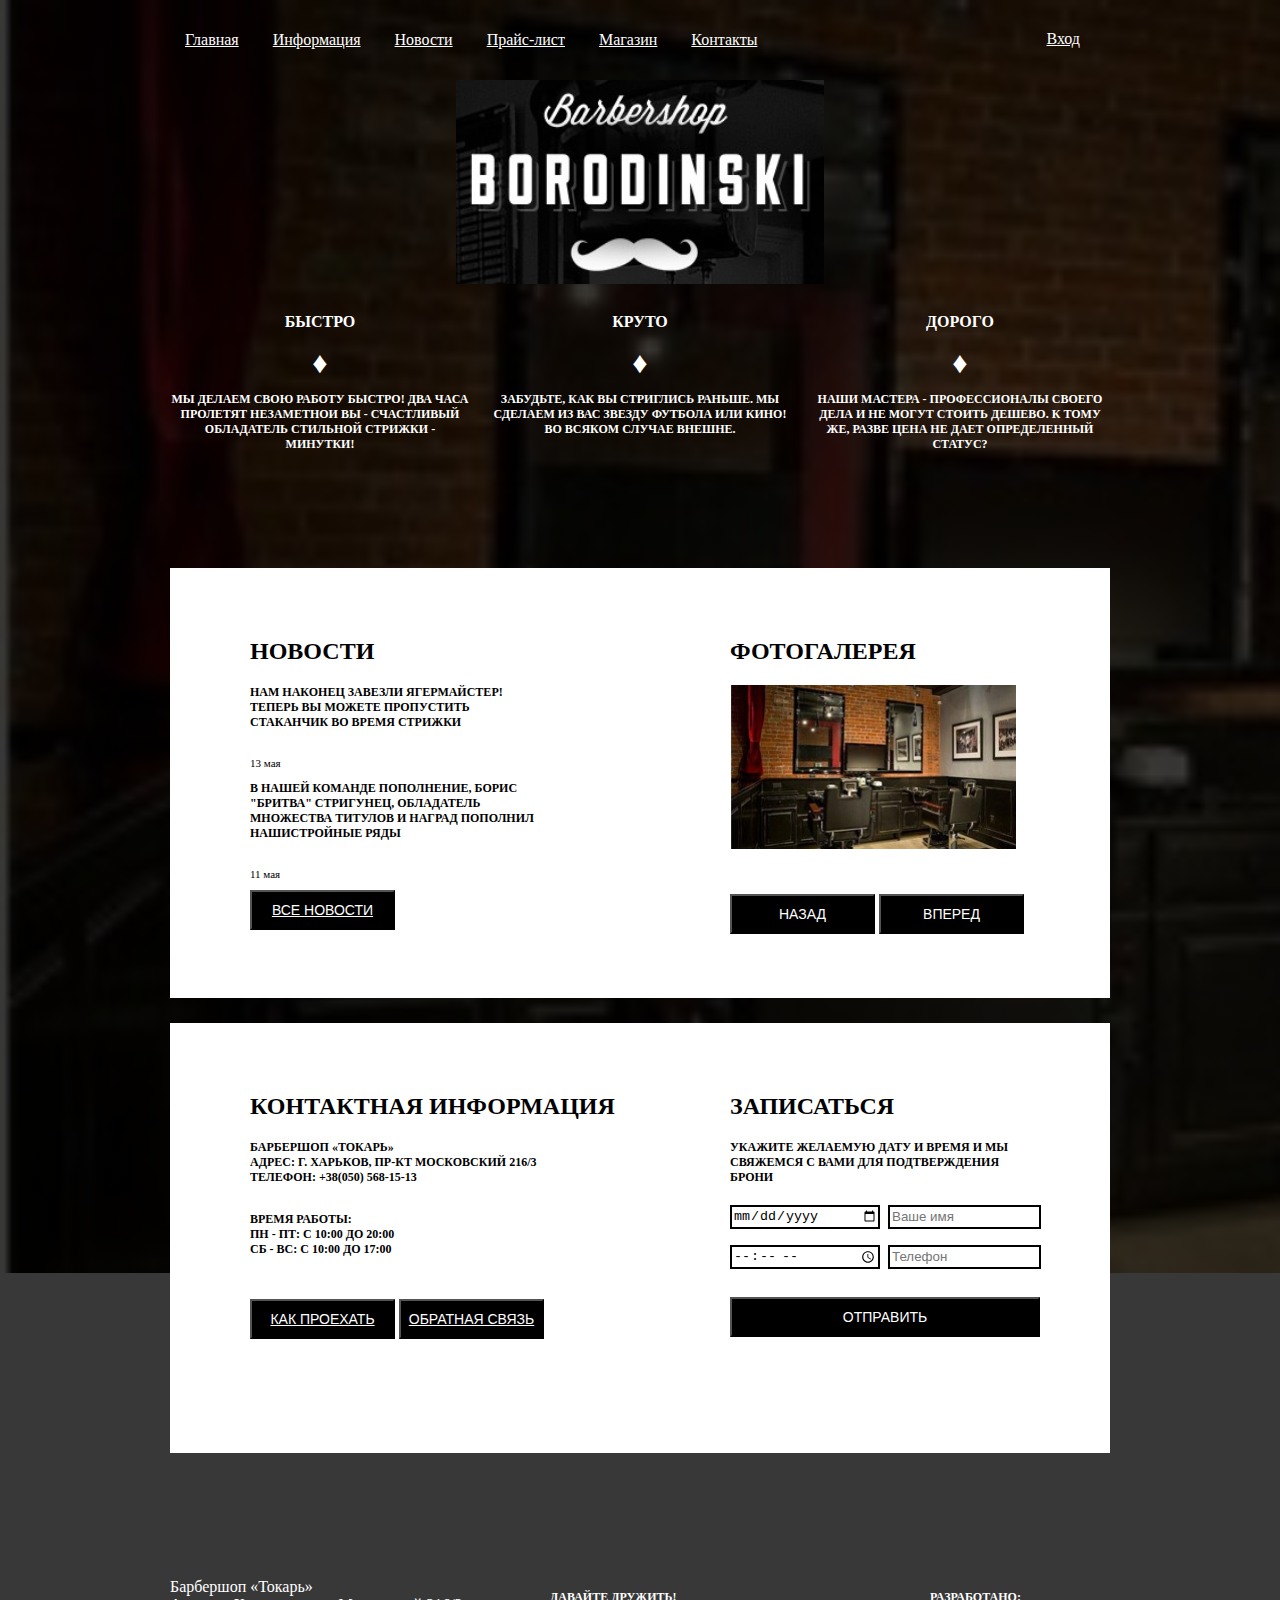
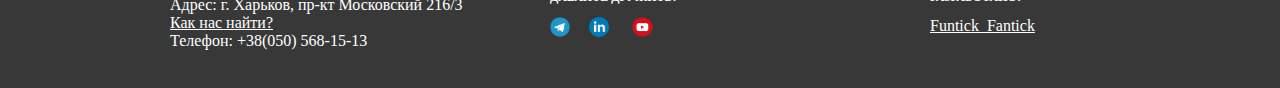
<file: Barbershop/index.html>
<!DOCTYPE html>

<html lang="ru">

<head>
    <meta charset="UTF-8">
    <meta name="viewport" content="width=device-width, initial-scale=1.0">
    <meta http-equiv="X-UA-Compatible" content="ie=edge">
    <title>Барбершоп "Токарь"</title>
    <link href="https://fonts.googleapis.com/css2?family=PT+Serif&family=Roboto+Condensed&display=swap&subset=cyrillic" 
  rel="stylesheet">
    <link rel="stylesheet" href="css/styles.css">
    <script src="js/main.js"></script>
</head>

<body>
    <header class="main_header">
        <div class="container">
            <nav class="main_navigation">
                <ul>
                    <li class="menu"><a href="#">Главная</a></li>
                    <li class="menu"><a href="#">Информация</a></li>
                    <li class="menu"><a href="#">Новости</a></li>
                    <li class="menu"><a href="#">Прайс-лист</a></li>
                    <li class="menu"><a href="#">Магазин</a></li>
                    <li class="menu"><a href="#">Контакты</a></li>
                </ul>
            </nav>
            <div class="user_block">
                <a class="login" href="#">Вход</a>
            </div>
        </div>
    </header>
    <main class="container">
        <div class="index_logo">
            <img src="images/Index_logo.jpg" width="368" height="204" alt="Барбершоп «Бородинский»">
        </div>
        <section class="features clearfix">
            <div class="features_item">
                <b class="features_name">БЫСТРО <center class="rhombus">&diams;</center></b>
                <p class="feature_item_description">Мы делаем свою работу быстро! Два часа пролетят незаметнои 
                    вы - счастливый обладатель стильной стрижки - минутки!</p>
            </div>
            <div class="features_item"> 
                <b class="features_name"> КРУТО <center class="rhombus">&diams;</center></b>
                <p class="feature_item_description">Забудьте, как вы стриглись раньше. Мы сделаем из вас 
                    звезду футбола или кино! Во всяком случае внешне.</p>
            </div>
            <div class="features_item">
                <b class="features_name">ДОРОГО  <center class="rhombus">&diams;</center></b>
                <p class="feature_item_description">Наши мастера - профессионалы своего дела и не могут 
                    стоить дешево. К тому же, разве цена не дает определенный статус?</p>
            </div>
        </section>
        <div class="index_content clearfix">
            <div class="indext_content_left">
                <h2 class="index_content_title">НОВОСТИ</h2>
                <ul class="news_preview">
                    <li>
                        <p class="news_preview_description">Нам наконец завезли Ягермайстер! Теперь вы можете
                            пропустить стаканчик во время стрижки</p>
                        <time class="news_preview_time" datetime="2021-05-13">13 мая</time>
                    </li>
                    <li>
                        <p class="news_preview_description">В нашей команде пополнение, Борис "Бритва" Стригунец, обладатель
                            множества титулов и наград пополнил нашистройные ряды</p>
                        <time class="news_preview_time" datetime="2021-05-11">11 мая</time>
                    </li>
                </ul>
                <button class="btn"><a href="#">ВСЕ НОВОСТИ</a></button>
            </div>
            <div class="index_content_right">
                <h2 class="index_content_title">ФОТОГАЛЕРЕЯ</h2>
                <div class="gallery">
                    <figure class="gallery_content">
                        <img src="images/barbershop_index_grid.jpg" width="286" height="164" alt="">
                    </figure>
                    <button class="btn gallery_prew">НАЗАД</button>
                    <button class="btn gallery_next">ВПЕРЕД</button>
                </div>
            </div>
        </div>
        <div class="index_content clearfix">
            <div class="indext_content_left">
                <h2 class="index_content_title">КОНТАКТНАЯ ИНФОРМАЦИЯ</h2>
                <p class="news_preview_description">Барбершоп «Токарь» <br> 
                   Адрес: г. Харьков, пр-кт Московский 216/3 <br> 
                   Телефон: +38(050) 568-15-13 
                </p>
                <p>Время работы:<br>
                   пн - пт: с 10:00 до 20:00 <br>
                   сб - вс: с 10:00 до 17:00
                </p>
                <button class="btn index_content_btn"><a href="#">КАК ПРОЕХАТЬ</a></button>
                <button class="btn index_content_btn"><a href="#">ОБРАТНАЯ СВЯЗЬ</a></button>
            </div>
            <div class="index_content_right">
                <h2 class="index_content_title">ЗАПИСАТЬСЯ</h2>
                <p class="index_content_description">Укажите желаемую дату и время и мы свяжемся с вами для подтверждения брони</p>
                <form  class="appointment_form" action="https://echo.htmlacademy.ru" method="POST">
                <input class="form_left" type="date" name="date" value="">
                <input class="form_left" type="time" name="time" value="">
                <input class="form_right" type="text" name="name" value="" placeholder="Ваше имя">
                <input class="form_right" type="tel" name="phone" value="" placeholder="Телефон">
                </form>
                <button class="btn send" onclick="Onclick()">ОТПРАВИТЬ</button>
            </div>
        </div>
    </main>
    <footer class="main_footer">
        <div class="container" >
            <section class="footer_contacts">
                Барбершоп «Токарь» <br> 
                Адрес: г. Харьков, пр-кт Московский 216/3 <br> 
                <a href="https://www.google.com.ua/maps/place/Харьков,+Харьковская+область/@49.9614177,36.3441032,16z/data=!4m5!3m4!1s0x4127a09f63ab0f8b:0x2d4c18681aa4be0a!8m2!3d49.9935!4d36.230383">Как нас найти?</a> <br>
                Телефон: +38(050) 568-15-13
            </section>
            <section class="footer_social">
                <p>Давайте дружить!</p>
                <a class="social_btn social_btn_tl" href="https://web.telegram.org/#/im?p=u801969549_10503178186478539721">
                    <img src="images/telegram.png" width="20" height="20" alt=""></a>
                <a class="social_btn social_btn_lin" href="https://www.linkedin.com/in/alyona-tokar-817068194/">
                    <img src="images/Linkedin.png" width="20" height="20" alt=""></a>
                <a class="social_btn social_btn_yt" href="https://www.youtube.com/">
                    <img src="images/youtube.png" width="30" height="20" alt=""></a>
            </section>
            <section class="footer_copyright">
                <p>Разработано:</p>
                <a href="#">Funtick_Fantick</a>
            </section>
        </div>
    </footer>
</body>

</html>
</file>
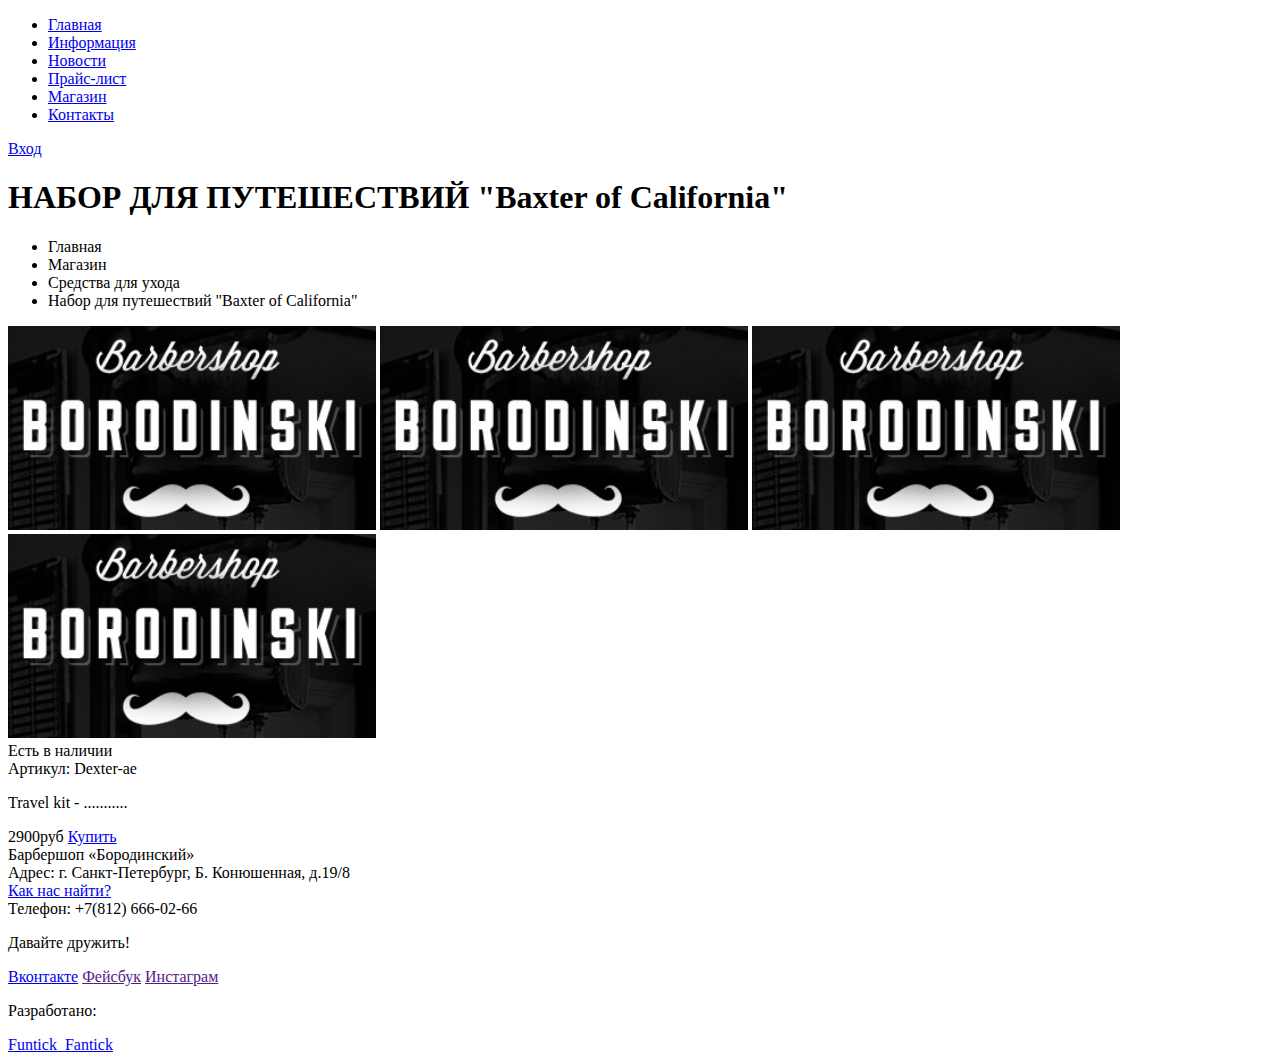
<file: Barbershop/index1.html>
<!DOCTYPE html>
<html>
<head>
    <meta charset="UTF-8">
    <title>Baxter of California</title>
</head>
  <body>
    <header class="main_header">
        <div class="container">
            <nav class="main_navigation">
                <ul>
                    <li><a href="#">Главная</a></li>
                    <li><a href="#">Информация</a></li>
                    <li><a href="#">Новости</a></li>
                    <li><a href="#">Прайс-лист</a></li>
                    <li><a href="#">Магазин</a></li>
                    <li><a href="#">Контакты</a></li>
                </ul>
            </nav>
            <div class="user_block">
                <a class="login" href="#">Вход</a>
            </div>
        </div>
    </header>
    <main class="container">
        <h1 class="Baxter">НАБОР ДЛЯ ПУТЕШЕСТВИЙ "Baxter of California"</h1>
        <section class="main_set">
            <ul>
                <li>Главная</li>
                <li>Магазин</li>
                <li>Средства для ухода</li>
                <li>Набор для путешествий "Baxter of California"</li>
            </ul>
            <div class="images">
                <img src="images/Index_logo.jpg" width="368" height="204" alt="">
                <img src="images/Index_logo.jpg" width="368" height="204" alt="">
                <img src="images/Index_logo.jpg" width="368" height="204" alt="">
                <img src="images/Index_logo.jpg" width="368" height="204" alt="">
            </div>
            <div>Есть в наличии</div>
            <div class="description">Артикул: Dexter-ae</div>
            <p >Travel kit - ...........</p>
            <div>
                <span>2900руб</span>
                <a href="#">Купить</a>
            </div>
        </section>
    </main>
    <footer class="main_footer">
        <div class="cointainer">
            <section class="footer_contacts">
                Барбершоп «Бородинский» <br> 
                Адрес: г. Санкт-Петербург, Б. Конюшенная, д.19/8 <br> 
                <a href="#">Как нас найти?</a> <br>
                Телефон: +7(812) 666-02-66 
            </section>
            <section class="footer_social">
                <p>Давайте дружить!</p>
                <a class="social_btn social_btn_vk" href="#">Вконтакте</a>
                <a class="social_btn social_btn_fb" href="">Фейсбук</a>
                <a class="social_btn social_btn_inst" href="">Инстаграм</a>
            </section>
            <section class="footer_copyright">
                <p>Разработано:</p>
                <a class="btn" href="#">Funtick_Fantick</a>
            </section>
        </div>
    </footer>
  </body>
</html>
</file>
<file: Barbershop/css/styles.css>
ul{ 
    list-style: none; 
    padding-left: 0px;
}

html,
body{
    /* min-width: 1122px;
    min-height: 1750px; */
    margin: 0;
    padding: 0;
} 

body{
    background: linear-gradient(rgba(0, 0, 0, 0.78), rgba(0, 0, 0, 0.78)), url(../images/barbershop_index_grid.jpg) no-repeat;
    background-size: 175%;
}

a{
    color: #fff;
}

.clearfix::after{
    content: "";
    display: table;
    clear: both;
}

.main_header {
    /* min-height: 70px; */
    height: 70px;
}

.container {
    width: 940px;
    margin: 0 auto;
    padding: 0 10px;
    min-height: 70px;
}

.main_navigation {
    float: left;
    min-height: 70px;
}

.menu{
    display: inline-flex;
    padding: 15px;
} 

.user_block {
    float: right;
    padding: 30px;
}

.index_logo {
    width: 368px;
    min-height: 204px;
    margin-right: auto;
    margin-left: auto;
    margin-bottom: 25px;
}

.features{
    margin-bottom: 80px;
}

.features_item {
    float: left;
    width: 300px;
    margin-right: 20px;
    min-height: 175px;
    color: white;
}

.features_item:last-child{
    margin-right: 0;
}

.features_name{
    display: block;
    text-align: center;
}

.rhombus{
    padding-top: 15px;
    font-size: 30px;
}

.index_content {
    margin-bottom: 25px;
    padding: 50px 80px;
    background-color: white;
}

.indext_content_left {
    float: left;
    width: 380px;
    /* min-height: 330px; */
    height: 330px;
}

.index_content_right {
    float: right;
    width: 300px;
    min-height: 330px;
}

.index_content_description{
    padding: 0;
}

.appointment_form{
    column-count: 2;
}

.form_left{
    border: 2px solid #000;
    margin: 8px 0;
    height: 20px;
    width: 145px;
}

.form_right{
    border: 2px solid #000;
    margin: 8px 0;
    height: 18px;
    width: 145px;
}

.btn{
    background-color: #000;
    color: #fff;
    font-size: 14px;
    height: 40px;
    width: 145px;
    margin-top: 30px;
}

.gallery_prew{
    margin-top: 25px;
}

.gallery_next{
    margin-top: 25px;
}

.send{
    width: 310px;
    margin-top: 20px;
}

.news_preview{
    margin-left: 0px;
    font-size: 11px;
    font-family: "PT Sans Narrow";
    font-weight: regular;
    height: 164px;
    width: 300px;
    color: #000;
}

.feature_item_description{
    text-align: center;
}

p{
    font-size: 12px;
    font-family: "PT Sans Narrow";
    font-weight: bold;
    text-transform: uppercase;
    width: 300px;
} 

.news_preview_description{
    padding-bottom: 15px;
}

.news_preview_time{
    font-size: 11px;
}

.gallery_content{
    margin-left: 0;
}

.main_footer {
    margin-top: 65px;
    padding-top: 60px;
    padding-bottom: 40px;
    color: white;
}

.footer_contacts {
    float: left;
    width: 320px;
    margin-right: 60px;
    min-height: 90px;
}

.footer_social {
    float: left;
    width: 180px;
    min-height: 90px;
}

.social_btn{
    margin-right: 15px;
}

.footer_copyright {
    float: right;
    width: 180px;
    min-height: 90px;
} 

@media (max-width: 1220px){
    .container {
        /* width: 1220px; */
        margin: 30px 70px;
    }
    ul{
        font-size: 22px;
    }
    .user_block{
        font-size: 22px;
        padding: 40px;
    }
    .features_name{
        font-size: 20px;
    }
    p{
        font-size: 13px;
        
    }
    .features{
        margin-bottom: 50px;
    }
    .index_content{
        padding: 40px;
    }
    .indext_content_left,
    .indext_content_right,
    .main_header{
       padding: 0;
    }
    .send{
        margin-top: 35px;
    } 
}
 
@media (max-width: 1140px){
    .container {
        /* width: 85%; */
        padding: 0;
    }
    /* .user_block{
      width: 145px;
    } */
} 
/*
@media (max-width: 992px){

} 

@media (max-width: 900px){

}

@media (max-width: 768px){

}

@media (max-width: 600px){

}

@media (max-width: 440px){

}

@media (max-width: 360px){

}  */
</file>
